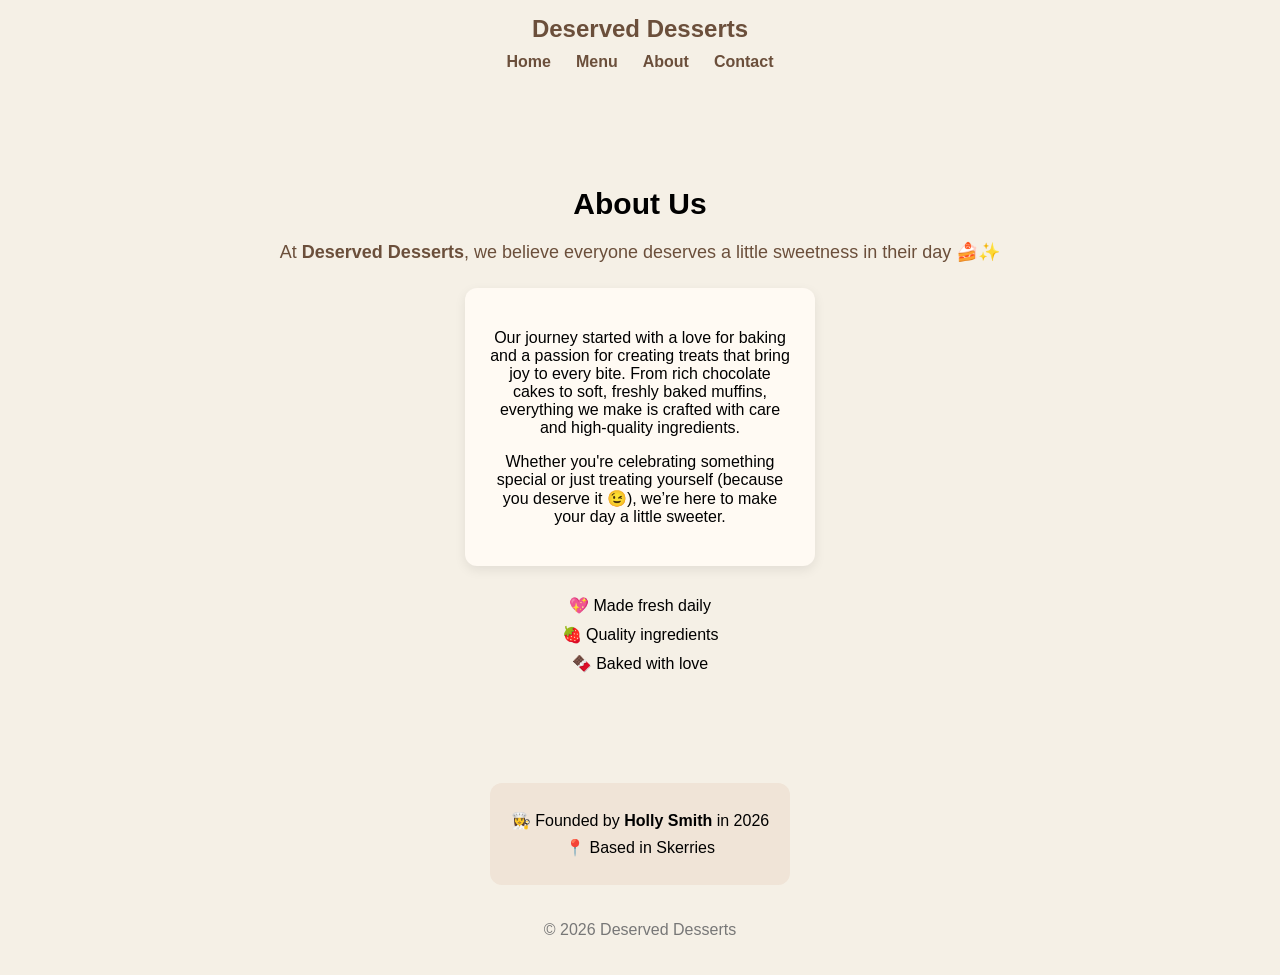
<file: about.html>
<!DOCTYPE html>
<html lang="en">
<head>
    <meta charset="UTF-8">
    <title>About | Deserved Desserts</title>

    <!-- Link to CSS -->
    <link rel="stylesheet" href="style.css">
</head>
<body>

    <!-- 🔝 NAVBAR -->
    <nav class="navbar">
        <h2 class="logo">Deserved Desserts</h2>

        <ul class="nav-links">
            <li><a href="index.html">Home</a></li>
            <li><a href="menu.html">Menu</a></li>
            <li><a href="about.html">About</a></li>
            <li><a href="contact.html">Contact</a></li>
        </ul>
    </nav>

    <!-- 📖 ABOUT SECTION -->
    <section class="about">
        <h2>About Us</h2>

        <p class="about-text">
            At <strong>Deserved Desserts</strong>, we believe everyone deserves a little sweetness in their day 🍰✨
        </p>

        <div class="about-box">
            <p>
                Our journey started with a love for baking and a passion for creating treats that bring joy to every bite. 
                From rich chocolate cakes to soft, freshly baked muffins, everything we make is crafted with care and high-quality ingredients.
            </p>

            <p>
                Whether you're celebrating something special or just treating yourself (because you deserve it 😉), 
                we’re here to make your day a little sweeter.
            </p>
        </div>

        <div class="about-highlight">
            <p>💖 Made fresh daily</p>
            <p>🍓 Quality ingredients</p>
            <p>🍫 Baked with love</p>
        </div>
    </section>
<div class="about-founder">
    <p>👩‍🍳 Founded by <strong>Holly Smith</strong> in 2026</p>
    <p>📍 Based in Skerries</p>
</div>
    <!-- 🔻 FOOTER -->
    <footer>
        <p>© 2026 Deserved Desserts</p>
    </footer>

</body>
</html>
</file>
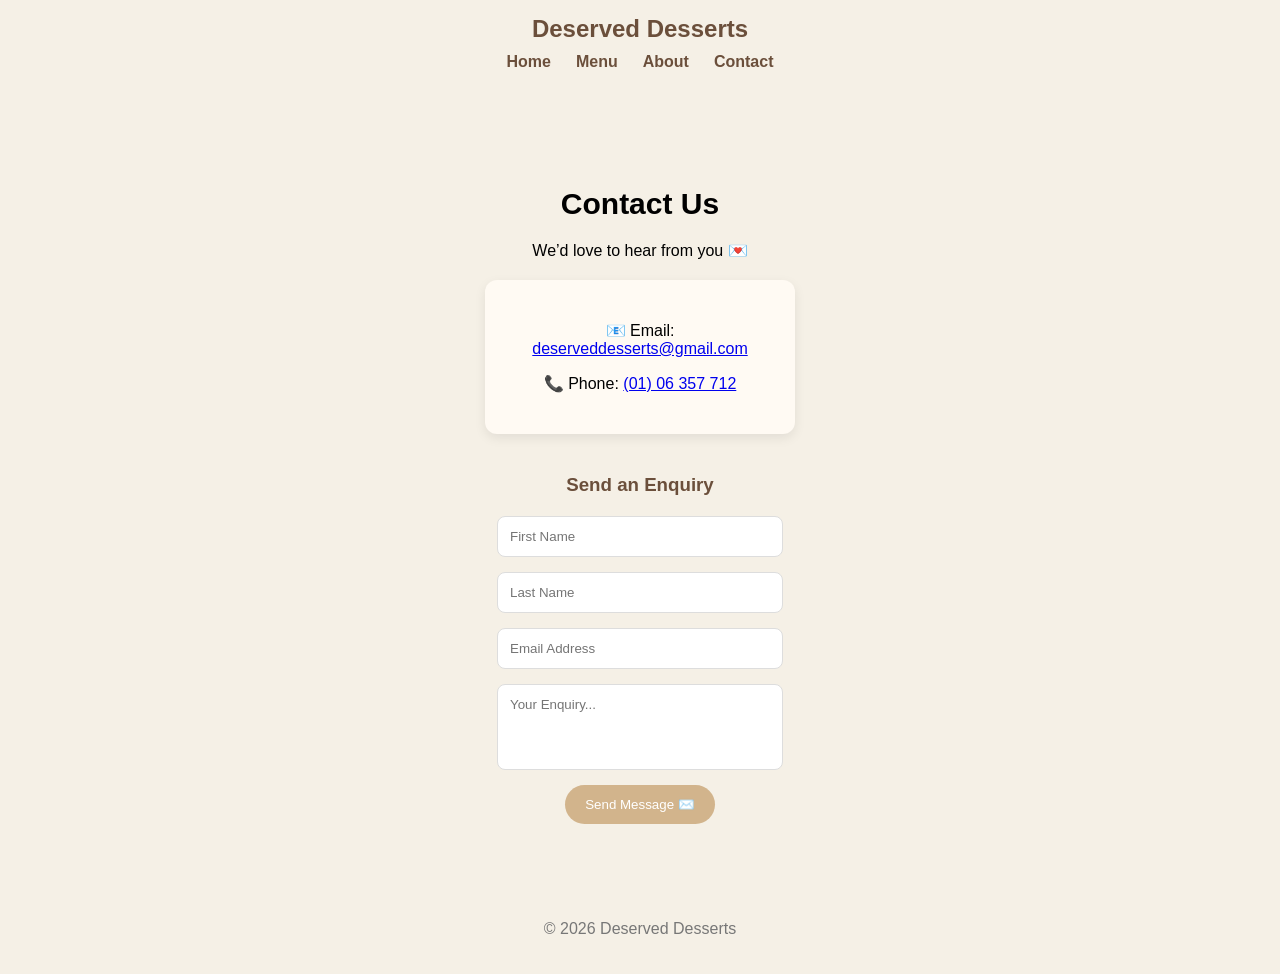
<file: contact.html>
<!DOCTYPE html>
<html lang="en">
<head>
    <meta charset="UTF-8">
    <title>Contact | Deserved Desserts</title>

    <!-- Link to CSS -->
    <link rel="stylesheet" href="style.css">
</head>
<body>

    <!-- 🔝 NAVBAR -->
    <nav class="navbar">
        <h2 class="logo">Deserved Desserts</h2>

        <ul class="nav-links">
            <li><a href="index.html">Home</a></li>
            <li><a href="menu.html">Menu</a></li>
            <li><a href="about.html">About</a></li>
            <li><a href="contact.html">Contact</a></li>
        </ul>
    </nav>

    <!-- 📞 CONTACT SECTION -->

<section class="contact">
    <h2>Contact Us</h2>

    <p>We’d love to hear from you 💌</p>

    <div class="contact-box">
        <p>📧 Email: <a href="mailto:deserveddesserts@gmail.com">deserveddesserts@gmail.com</a></p>
        <p>📞 Phone: <a href="tel:0106357712">(01) 06 357 712</a></p>
    </div>

    <!-- ✉️ ENQUIRY FORM -->
    <h3 class="enquiry-title">Send an Enquiry</h3>

    <form class="enquiry-form">
        <input type="text" placeholder="First Name" required>
        <input type="text" placeholder="Last Name" required>
        <input type="email" placeholder="Email Address" required>

        <textarea placeholder="Your Enquiry..." rows="4" required></textarea>

        <button type="submit">Send Message ✉️</button>
    </form>
</section>

    <!-- 🔻 FOOTER -->
    <footer>
        <p>© 2026 Deserved Desserts</p>
    </footer>

</body>
</html>
</file>
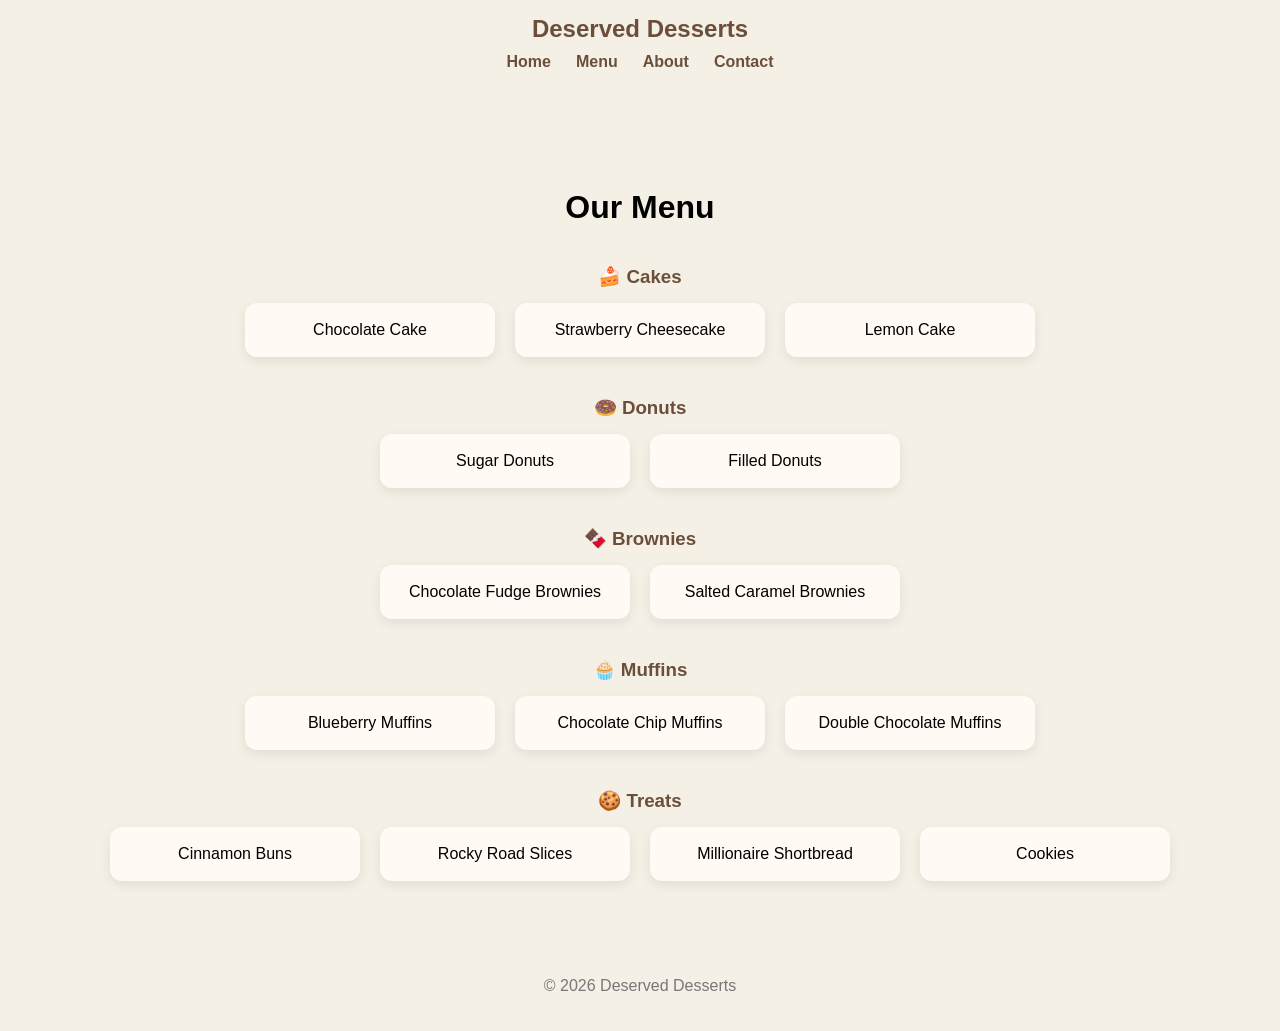
<file: menu.html>
<!DOCTYPE html>
<html lang="en">
<head>
    <meta charset="UTF-8">
    <title>Menu | Deserved Desserts</title>

    <!-- Link to CSS -->
    <link rel="stylesheet" href="style.css">
</head>
<body>

    <!-- 🔝 NAVBAR -->
    <nav class="navbar">
        <h2 class="logo">Deserved Desserts</h2>

        <ul class="nav-links">
            <li><a href="index.html">Home</a></li>
            <li><a href="menu.html">Menu</a></li>
            <li><a href="about.html">About</a></li>
            <li><a href="contact.html">Contact</a></li>
        </ul>
    </nav>

    <!-- 🍰 MENU SECTION -->
    <section class="menu">
        <h2>Our Menu</h2>

        <!-- Cakes -->
        <h3 class="category">🍰 Cakes</h3>
        <div class="menu-grid">
            <div class="item">Chocolate Cake</div>
            <div class="item">Strawberry Cheesecake</div>
            <div class="item">Lemon Cake</div>
        </div>

        <!-- Donuts -->
        <h3 class="category">🍩 Donuts</h3>
        <div class="menu-grid">
            <div class="item">Sugar Donuts</div>
            <div class="item">Filled Donuts</div>
        </div>

        <!-- Brownies -->
        <h3 class="category">🍫 Brownies</h3>
        <div class="menu-grid">
            <div class="item">Chocolate Fudge Brownies</div>
            <div class="item">Salted Caramel Brownies</div>
        </div>

        <!-- Muffins -->
        <h3 class="category">🧁 Muffins</h3>
        <div class="menu-grid">
            <div class="item">Blueberry Muffins</div>
            <div class="item">Chocolate Chip Muffins</div>
            <div class="item">Double Chocolate Muffins</div>
        </div>

        <!-- Treats -->
        <h3 class="category">🍪 Treats</h3>
        <div class="menu-grid">
            <div class="item">Cinnamon Buns</div>
            <div class="item">Rocky Road Slices</div>
            <div class="item">Millionaire Shortbread</div>
            <div class="item">Cookies</div>
        </div>
    </section>

    <!-- 🔻 FOOTER -->
    <footer>
        <p>© 2026 Deserved Desserts</p>
    </footer>

</body>
</html>
</file>
<file: style.css>
body {
    margin: 0;
    font-family: Arial, sans-serif;
    background-color: #f5f0e6;
    text-align: center;
}

/* Navbar */
.navbar {
    display: flex;
    flex-direction: column;
    align-items: center;
    padding: 15px 0;
}

.logo {
    margin: 0;
    color: #6b4f3b;
}

.nav-links {
    list-style: none;
    display: flex;
    gap: 25px;
    padding: 0;
    margin-top: 10px;
}

.nav-links a {
    text-decoration: none;
    color: #6b4f3b;
    font-weight: bold;
}

.nav-links a:hover {
    color: #c19a6b;
}

/* Menu */
.menu {
    padding: 60px 20px;
}

.menu h2 {
    font-size: 32px;
    margin-bottom: 40px;
}

.category {
    margin: 40px 0 15px;
    color: #6b4f3b;
}

/* Grid */
.menu-grid {
    display: flex;
    justify-content: center;
    flex-wrap: wrap;
    gap: 20px;
}

/* Items */
.item {
    background: #fffaf3;
    padding: 18px 25px;
    border-radius: 12px;
    min-width: 200px;
    box-shadow: 0 4px 12px rgba(0,0,0,0.08);
    transition: 0.25s;
}

.item:hover {
    transform: translateY(-5px);
    background: #f0e4d7;
}

/* Footer */
footer {
    padding: 20px;
    color: #777;
}
/* Contact page */
.contact {
    padding: 60px 20px;
}

.contact h2 {
    font-size: 30px;
    margin-bottom: 20px;
}

.contact-box {
    background: #fffaf3;
    padding: 25px;
    margin: 20px auto;
    width: 260px;
    border-radius: 12px;
    box-shadow: 0 4px 12px rgba(0,0,0,0.08);
}
/* Enquiry form */
.enquiry-title {
    margin-top: 40px;
    color: #6b4f3b;
}

.enquiry-form {
    display: flex;
    flex-direction: column;
    align-items: center;
    gap: 15px;
    margin-top: 20px;
}

.enquiry-form input,
.enquiry-form textarea {
    width: 260px;
    padding: 12px;
    border-radius: 8px;
    border: 1px solid #ddd;
    font-family: Arial;
}

.enquiry-form textarea {
    resize: none;
}

/* Button (reuse style if you already have one) */
.enquiry-form button {
    padding: 12px 20px;
    border: none;
    background-color: #d2b48c;
    color: white;
    border-radius: 25px;
    cursor: pointer;
}

.enquiry-form button:hover {
    background-color: #c19a6b;
}
/* About page */
.about {
    padding: 60px 20px;
}

.about h2 {
    font-size: 30px;
    margin-bottom: 20px;
}

.about-text {
    font-size: 18px;
    margin-bottom: 25px;
    color: #6b4f3b;
}

.about-box {
    background: #fffaf3;
    padding: 25px;
    margin: 20px auto;
    width: 300px;
    border-radius: 12px;
    box-shadow: 0 4px 12px rgba(0,0,0,0.08);
}

.about-box p {
    margin-bottom: 15px;
}

/* Highlight features */
.about-highlight {
    margin-top: 30px;
}

.about-highlight p {
    margin: 10px 0;
    font-size: 16px;
}
/* Founder section */
.about-founder {
    margin-top: 40px;
    background: #f0e4d7;
    padding: 20px;
    border-radius: 12px;
    width: 260px;
    margin-left: auto;
    margin-right: auto;
}

.about-founder p {
    margin: 8px 0;
    font-size: 16px;
}
.menu-button {
    display: inline-block;
    padding: 12px 20px;
    background-color: #d2b48c;
    color: white;
    border-radius: 25px;
    text-decoration: none;
    margin-top: 15px;
    transition: 0.3s;
}

.menu-button:hover {
    background-color: #c19a6b;
}
.carousel {
    width: 100%;
    max-width: 600px;
    margin: 20px auto;
}

.carousel img {
    width: 100%;
    height: 300px;
    object-fit: cover;
    border-radius: 15px;
}
</file>
